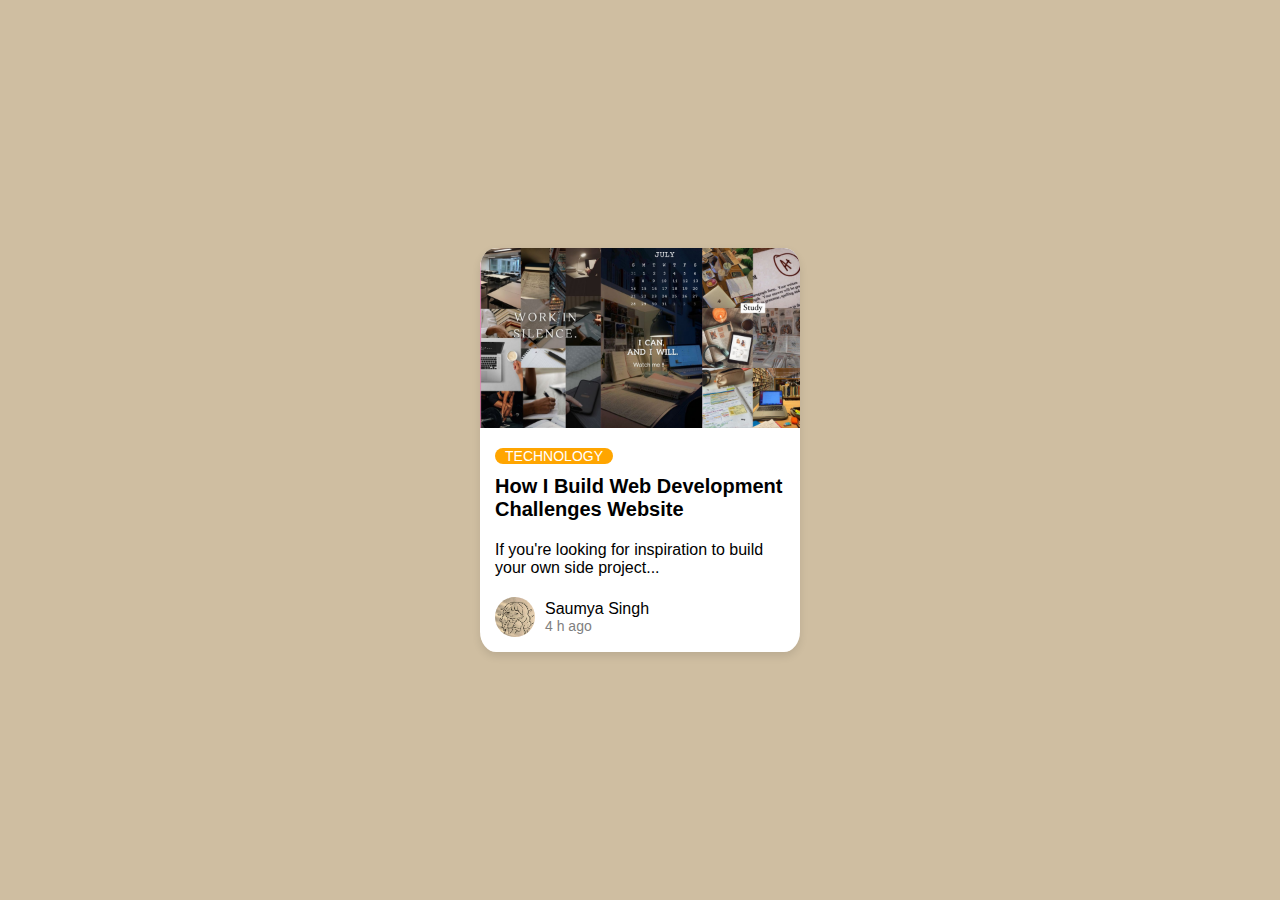
<file: Blog Card Component/index.html>
<!DOCTYPE html>
<html lang="en">
<head>
    <meta charset="UTF-8">
    <meta name="viewport" content="width=device-width, initial-scale=1.0">
    <title>Document</title>
    <link rel="stylesheet" href="style.css">
</head>
<body>
    <div class="box">
        <img src="2.png" alt="pic">
        <div class="pad">
            <span>TECHNOLOGY</span>
            <h2>How I Build Web Development Challenges Website</h2>
            <p class="para">If you're looking for inspiration to build your own side project...</p>
            <div class="profile"> <!-- There will be img but it'll be small in a circle before these p in this div -->
                <img src="1.jpg" alt="Profile Picture" class="prof-img">
                <div>
                    <p class="prof-head">Saumya Singh</p>
                    <p class="prof-not-head">4 h ago</p>
                </div>
            </div>
        </div>
    </div>
</body>
</html>
</file>
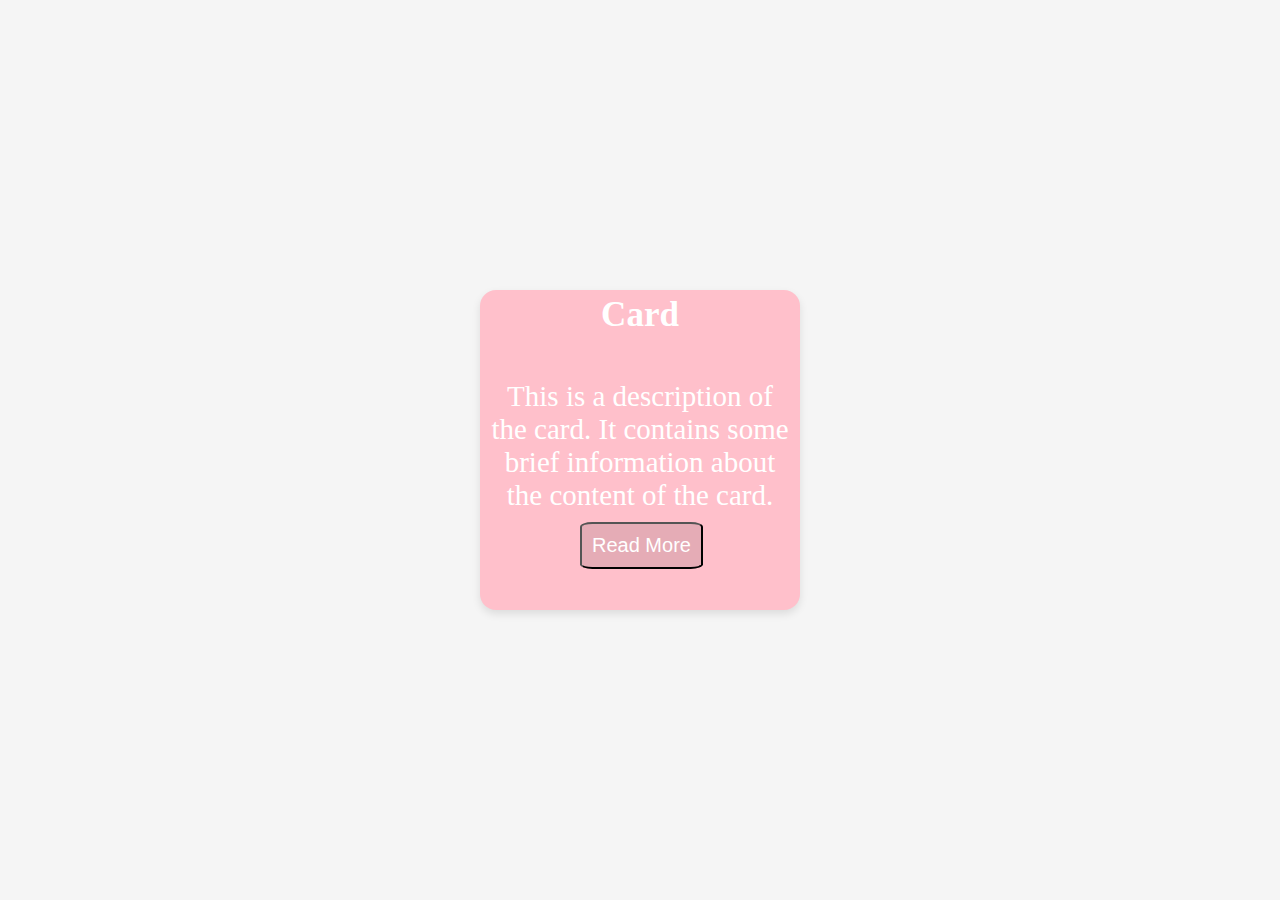
<file: card project/index.html>
<!DOCTYPE html>
<html lang="en">
<head>
    <meta charset="UTF-8">
    <meta name="viewport" content="width=device-width, initial-scale=1.0">
    <title>Document</title>
    <link rel="stylesheet" href="style.css">
</head>
<body>
    <div class="container">
        <div class="box">
            <h2>Card</h2>
            <p>This is a description of the card. It contains some brief information about the content of the card.</p>
            <button>Read More</button>
        </div>
    </div>
</body>
</html>
</file>
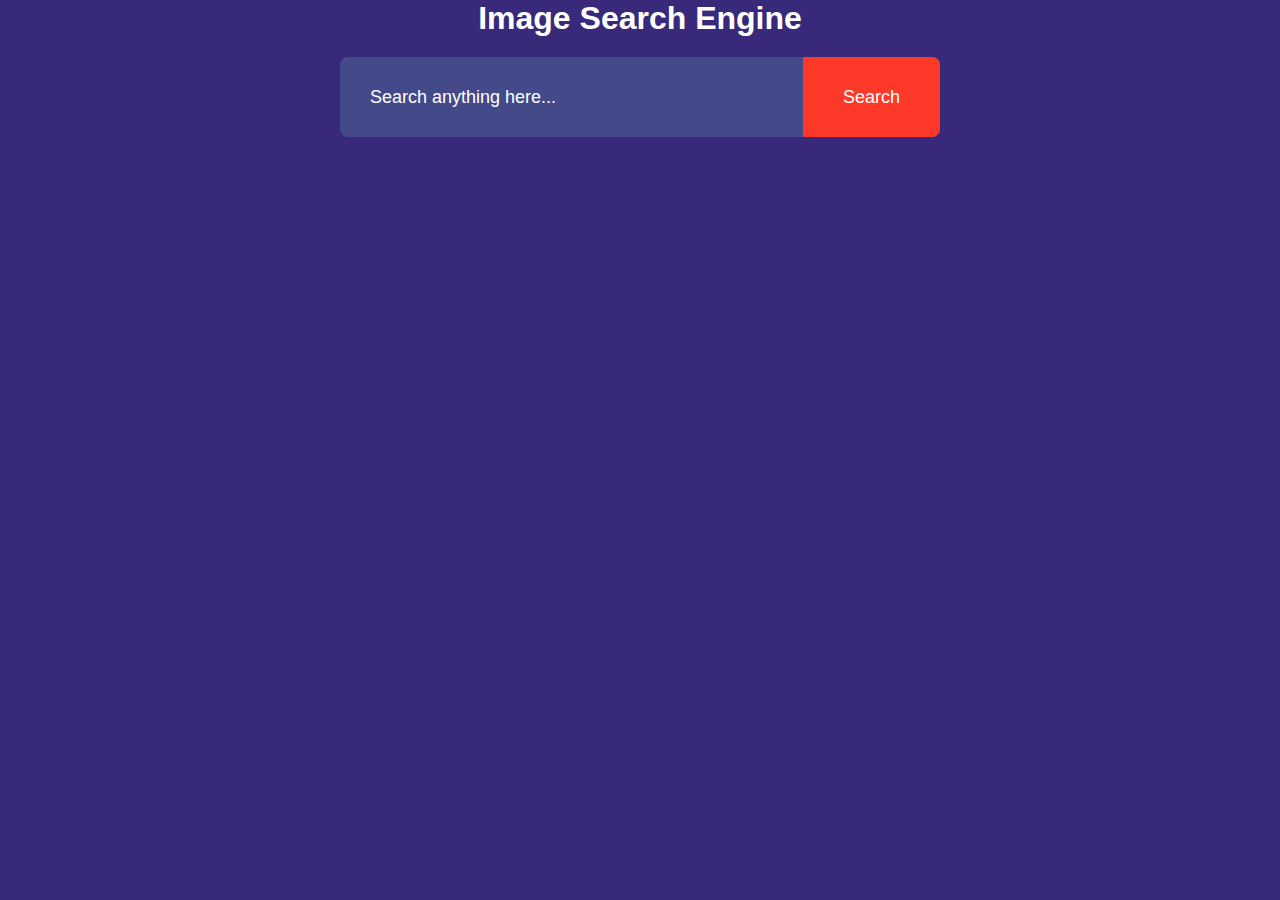
<file: Image Search Engine/index.html>
<!DOCTYPE html>
<html lang="en">
<head>
    <meta charset="UTF-8">
    <meta name="viewport" content="width=device-width, initial-scale=1.0">
    <title>Image Search Engine - Easy Tutorials</title>
    <link rel="stylesheet" href="style.css">
</head>
<body>
    <h1>Image Search Engine</h1>
    <form id="search-form">
        <input type="text" id="search-box" placeholder="Search anything here...">
        <button>Search </button>
    </form>
    <div id="search-result"></div>
    <button id="show-more-btn">Show more</button>
    <script src="script.js"></script>
</body>
</html>
</file>
<file: Blog Card Component/style.css>
*{
    padding: 0;
    margin: 0;
    box-sizing: border-box;
}

body{
    height: 100vh;
    background: rgb(207, 190, 161);
    display: flex;
    justify-content: center;
    align-items: center;
    font-family: Arial, sans-serif;
}

.box{
    width: 320px;
    background: white;
    border-radius: 5%;
    box-shadow: 0 4px 8px rgba(0,0,0,0.1);
    overflow: hidden;
}

.pad{
    padding: 15px;
}

img{
    width: 100%;
    height: auto;
    border-top-right-radius: 5%;
    border-top-left-radius: 5%;

}

span{
    padding: 0 10px;
    font-size: 14px;
    color: white;
    background: orange;
    border-radius: 35px;
    text-align: left;
    margin: 5px 0;
}

h2{
    padding: 10px 0;
    font-size: 20px;
    color: black;
    text-align: left;
}

.para{
    padding: 10px 0;
    font-size: 16px;
    color: black;
    text-align: left;
}

.profile {
    display: flex;
    align-items: center;
    margin-top: 10px;
}

.prof-img{
    width: 40px;
    height: 40px;
    border-radius: 50%;
    margin-right: 10px;
}

.prof-head{
    font-size: 16px;
    color: black;
    margin: 0;
}

.prof-not-head{
    font-size: 14px;
    color: grey;
    margin: 0;
}
</file>
<file: card project/style.css>
*{
    padding: 0;
    margin: 0;
}
body{
    height: 100vh;
    background: whitesmoke;

}
.box{
    width: 320px;
    height: 320px;
    background: pink;
    position: absolute;
    top: 50%;
    left: 50%;
    transform: translate(-50%, -50%);
    border-radius: 5%;
    box-shadow: 0 4px 8px rgba(0,0,0,0.1);
}

h2{
    text-align: center;
    padding: 5px;
    font-size: 35px;
    color: white;
}

p{
    text-align: center;
    padding: 10px;
    margin-top: 30px;
    font-size: 29px;
    color: white;
}

button{
    border: 2px black bold;
    left: 50%;
    font-size: 20px;
    background: #E5ACB6;
    color: white;
    padding: 10px;
    margin-left: 100px;
    border-radius: 10%;
    cursor: pointer;
}
button:hover{
    background: pink;
    color: black;
}
</file>
<file: Image Search Engine/style.css>
*{
    margin: 0;
    padding: 0;
    font-family: 'Poppins', sans-serif;
    box-sizing: border-box;
}

body{
    min-height: 100vh;
    background-color: #39297b;
    color: #fff;
}

h1{
    text-align: center;
    margin-bottom: 20px;
    font-weight: 600;
}

form{
    width: 90%;
    max-width: 600px;
    margin: auto;
    height: 80px;
    background: #434989;
    display: flex;
    align-items: center;
    border-radius: 8px;
}

form input{
    flex: 1;
    height: 100%;
    border: none;
    outline: none;
    background: transparent;
    color: #fff;
    font-size: 18px;
    padding: 0 30px;
}

form button{
    padding: 0 40px;
    height: 100%;
    background: #ff3929;
    color: #fff;
    font-size: 18px;
    border: none;
    outline: none;
    border-top-right-radius: 8px;
    border-bottom-right-radius: 8px;
    cursor: pointer;
}

::placeholder{
    color: #fff;
    font-size: 18px;
}

#show-more-btn{
    background-color: #ff3929;
    color: #fff;
    border: none;
    outline: none;
    padding: 10px 20px;
    border-radius: 4px;
    margin: 10px auto 100px;
    cursor: pointer;
    display: none;
}

#search-result{
    width: 80%;
    margin: 100px auto 50px;
    display: grid;
    grid-template-columns: 1fr 1fr 1fr;
    grid-gap: 40px;
}

#search-result img{
    width: 100%;
    height: 230px;
    object-fit: cover;
    border-radius: 5px;
}
</file>
